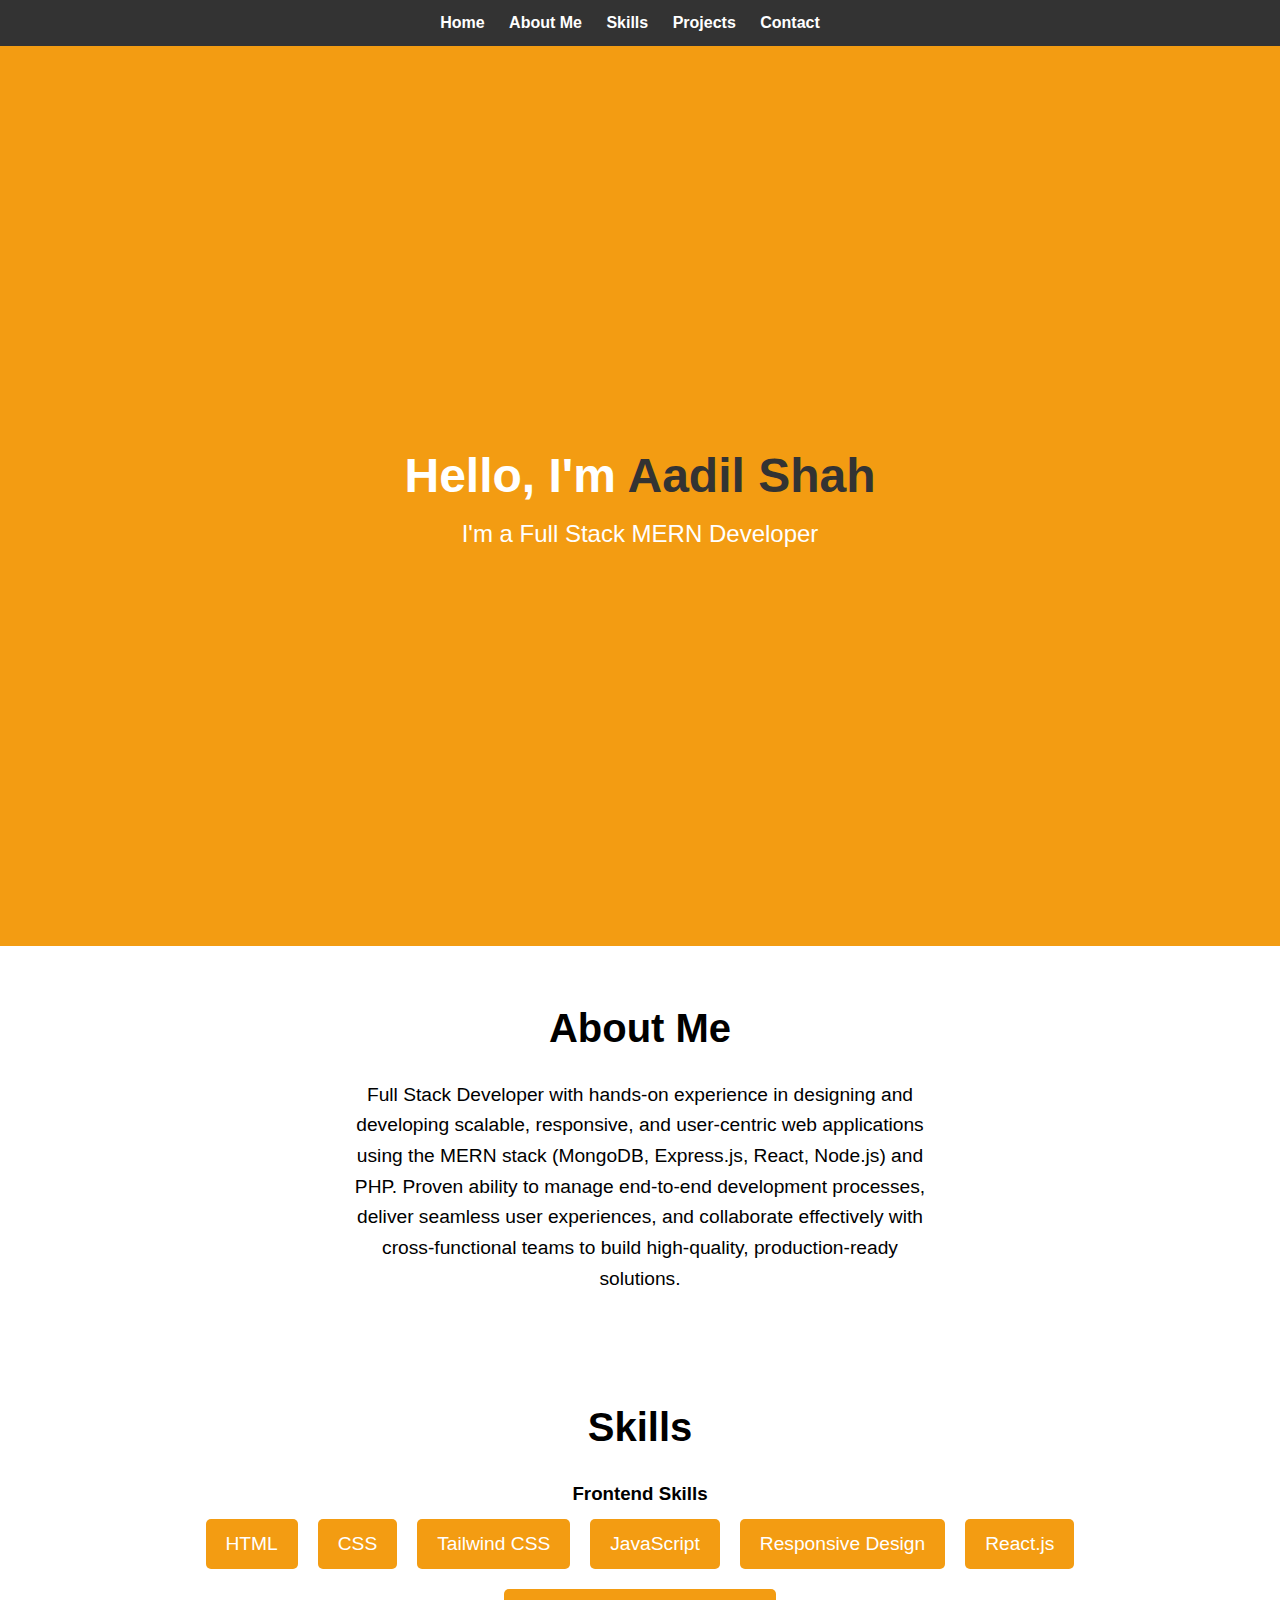
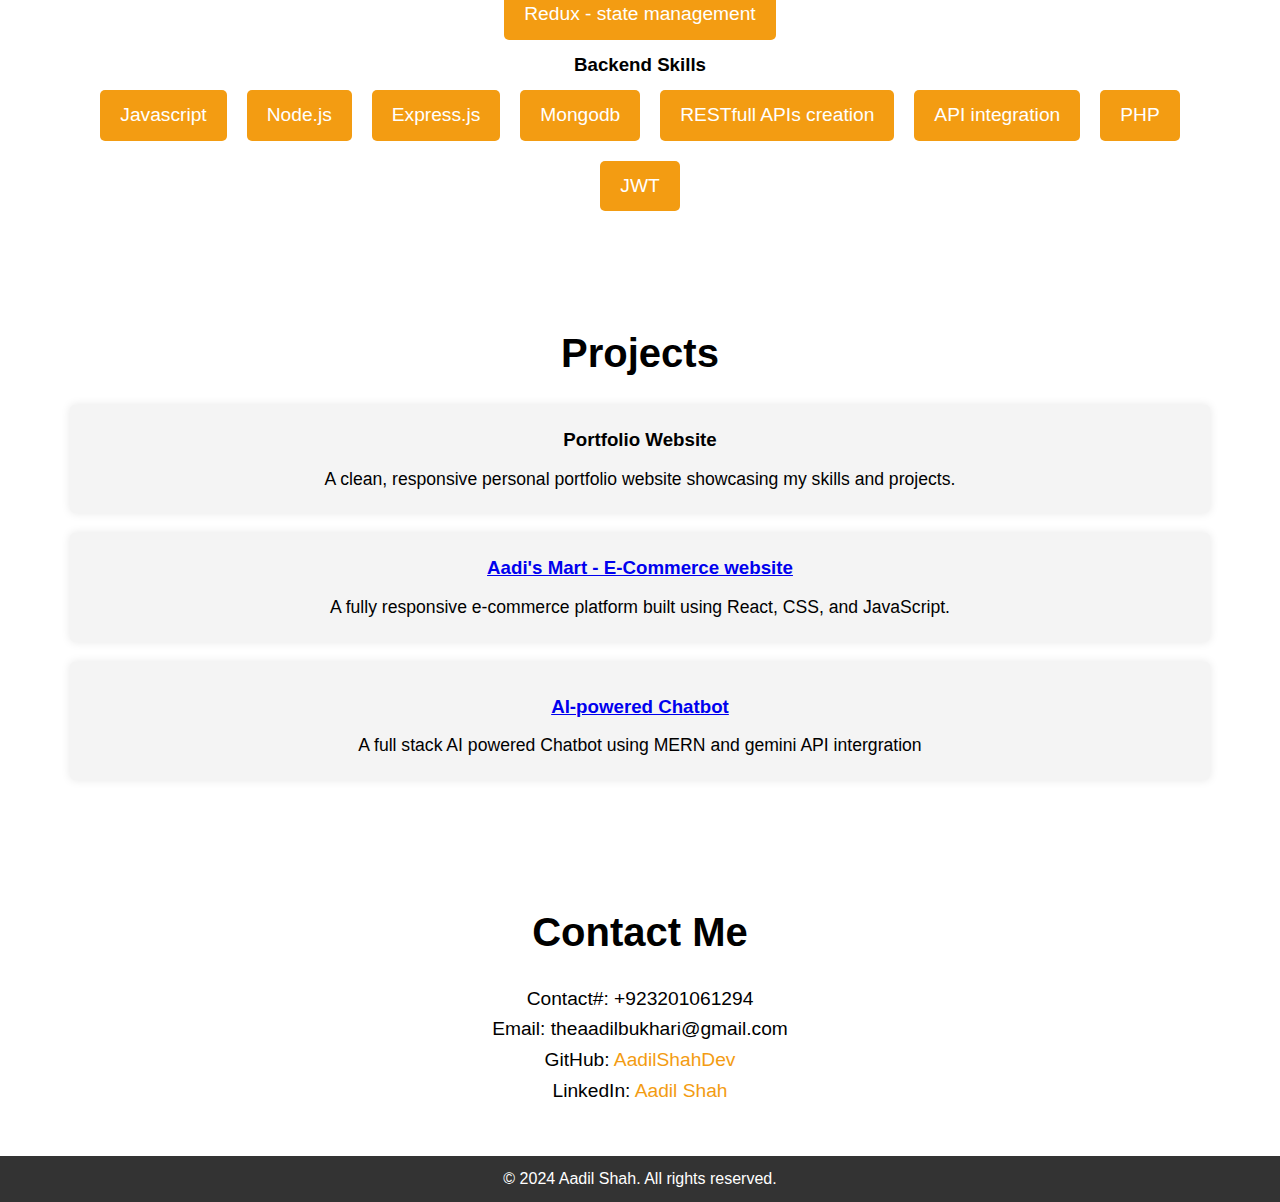
<file: index.html>
<!DOCTYPE html>
<html lang="en">
<head>
    <meta charset="UTF-8">
    <meta name="viewport" content="width=device-width, initial-scale=1.0">
    <title>Aadil Shah | Full Stack MERN Developer</title>
    <link rel="stylesheet" href="styles.css">
</head>
<body>
    <!-- Navigation Bar -->
    <header>
        <nav>
            <ul>
                <li><a href="#home">Home</a></li>
                <li><a href="#about">About Me</a></li>
                <li><a href="#skills">Skills</a></li>
                <li><a href="#projects">Projects</a></li>
                <li><a href="#contact">Contact</a></li>
            </ul>
        </nav>
    </header>

    <!-- Home Section -->
    <section id="home" class="home-section">
        <div class="home-content">
            <h1>Hello, I'm <span>Aadil Shah</span></h1>
            <p>I'm a Full Stack MERN Developer</p>
        </div>
    </section>

    <!-- About Me Section -->
    <section id="about" class="about-section">
        <h2>About Me</h2>
        <p>
            Full Stack Developer with hands-on experience in designing and developing scalable, responsive, and user-centric
web applications using the MERN stack (MongoDB, Express.js, React, Node.js) and PHP. Proven ability to
manage end-to-end development processes, deliver seamless user experiences, and collaborate effectively with
cross-functional teams to build high-quality, production-ready solutions.</p>
    </section>

    <!-- Skills Section -->
    <section id="skills" class="skills-section">
        <h2>Skills</h2>
        <h3>Frontend Skills</h3>
        <ul>
            <li>HTML</li>
            <li>CSS</li>
            <li>Tailwind CSS</li>
            <li>JavaScript</li>
            <li>Responsive Design</li>
            <li>React.js</li>
            <li>Redux - state management</li>
        </ul>

        <h3>Backend Skills</h3>
        <ul>
            <li>Javascript</li>
            <li>Node.js</li>
            <li>Express.js</li>
            <li>Mongodb</li>
            <li>RESTfull APIs creation</li>
            <li>API integration</li>
            <li>PHP</li>
            <li>JWT</li>
        </ul>
    </section>

    <!-- Projects Section -->
    <section id="projects" class="projects-section">
        <h2>Projects</h2>
        <div class="project-card">
            <h3>Portfolio Website</h3>
            <p>A clean, responsive personal portfolio website showcasing my skills and projects.</p>
        </div>
        <div class="project-card">
            <h3><a href="https://github.com/AadilShahDev/Aadi-Mart-Ecom-Web">Aadi's Mart - E-Commerce website</a></h3>
            <p>A fully responsive e-commerce platform built using React, CSS, and JavaScript.</p>
        </div>
         <div class="project-card">
            <h3>            <h3><a href="https://github.com/AadilShahDev/AI-powered-Chatbot">AI-powered Chatbot</a></h3>
</h3>
            <p>A full stack AI powered Chatbot using MERN and gemini API intergration</p>
        </div>
    </section>

    <!-- Contact Section -->
    <section id="contact" class="contact-section">
        <h2>Contact Me</h2>
        <p>Contact#: +923201061294</p>
        <p>Email: theaadilbukhari@gmail.com</p>
        <p>GitHub: <a href="https://github.com/AadilShahDev">AadilShahDev</a></p>
        <p>LinkedIn: <a href="www.linkedin.com/in/aadil-shah-2421842b9">Aadil Shah</a></p>
    </section>

    <!-- Footer -->
    <footer>
        <p>&copy; 2024 Aadil Shah. All rights reserved.</p>
    </footer>
</body>
</html>
</file>
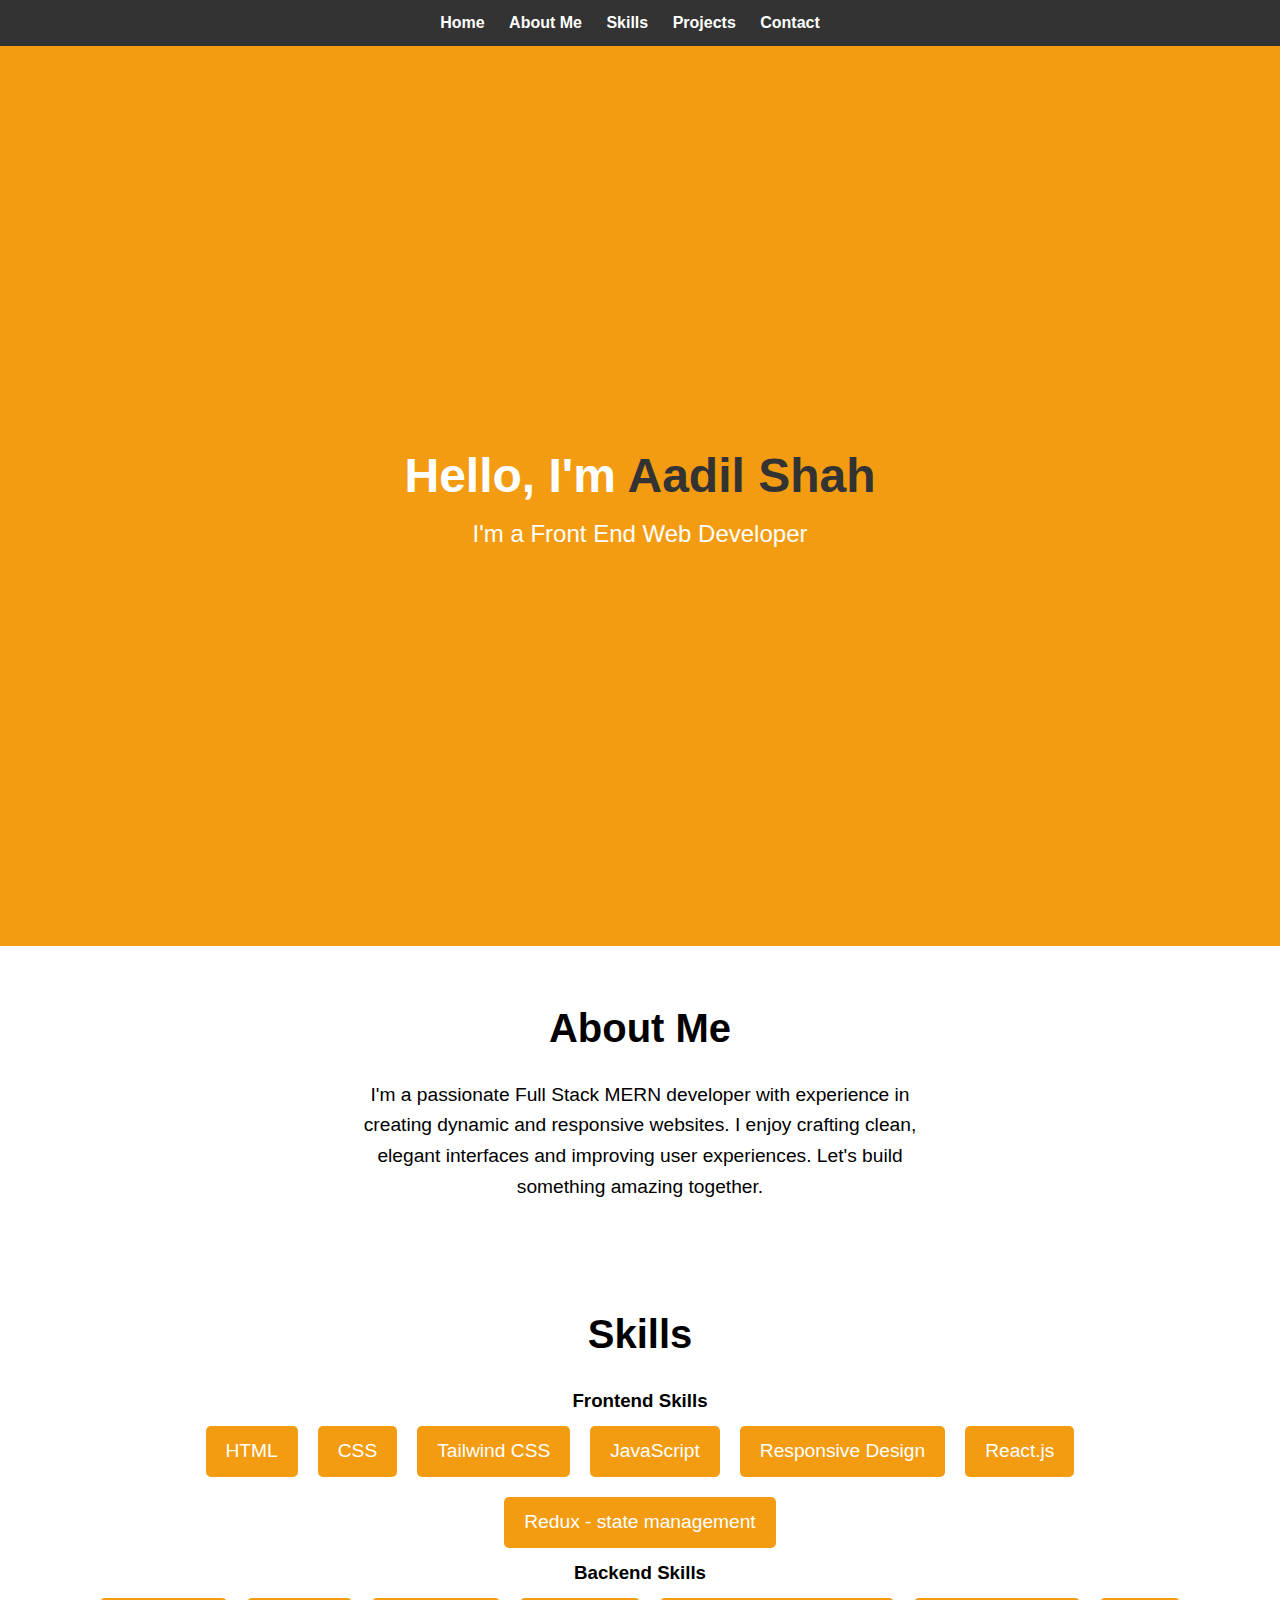
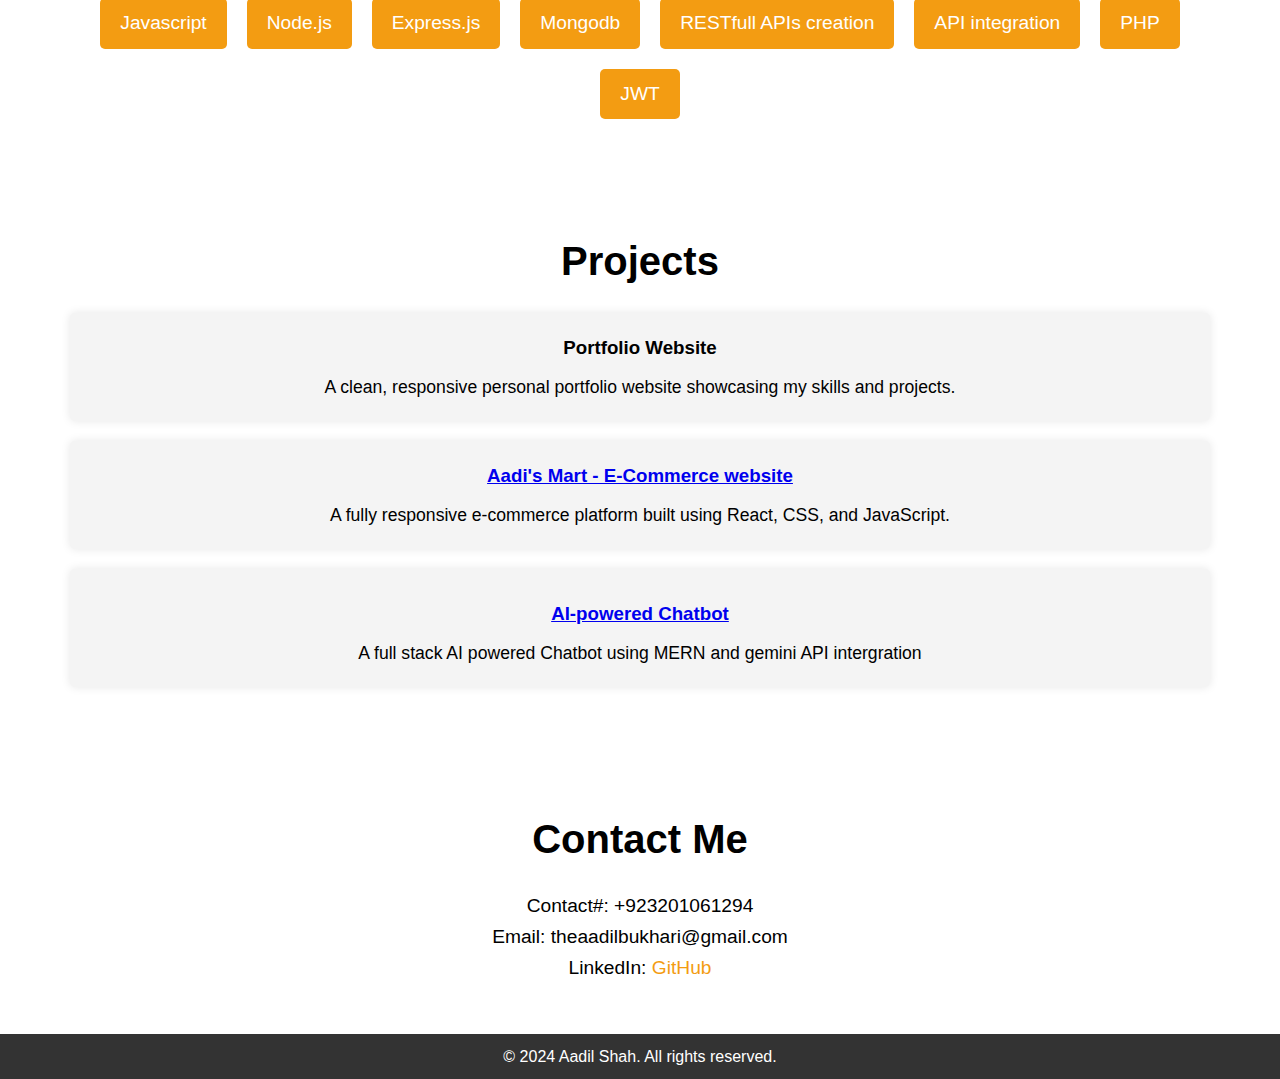
<file: my Portofolio.html>
<!DOCTYPE html>
<html lang="en">
<head>
    <meta charset="UTF-8">
    <meta name="viewport" content="width=device-width, initial-scale=1.0">
    <title>Aadil Shah | Full Stack MERN Developer</title>
    <link rel="stylesheet" href="styles.css">
</head>
<body>
    <!-- Navigation Bar -->
    <header>
        <nav>
            <ul>
                <li><a href="#home">Home</a></li>
                <li><a href="#about">About Me</a></li>
                <li><a href="#skills">Skills</a></li>
                <li><a href="#projects">Projects</a></li>
                <li><a href="#contact">Contact</a></li>
            </ul>
        </nav>
    </header>

    <!-- Home Section -->
    <section id="home" class="home-section">
        <div class="home-content">
            <h1>Hello, I'm <span>Aadil Shah</span></h1>
            <p>I'm a Front End Web Developer</p>
        </div>
    </section>

    <!-- About Me Section -->
    <section id="about" class="about-section">
        <h2>About Me</h2>
        <p>
            I'm a passionate Full Stack MERN developer with experience in creating dynamic and responsive websites. 
            I enjoy crafting clean, elegant interfaces and improving user experiences. Let's build something amazing together.
        </p>
    </section>

    <!-- Skills Section -->
    <section id="skills" class="skills-section">
        <h2>Skills</h2>
        <h3>Frontend Skills</h3>
        <ul>
            <li>HTML</li>
            <li>CSS</li>
            <li>Tailwind CSS</li>
            <li>JavaScript</li>
            <li>Responsive Design</li>
            <li>React.js</li>
            <li>Redux - state management</li>
        </ul>

        <h3>Backend Skills</h3>
        <ul>
            <li>Javascript</li>
            <li>Node.js</li>
            <li>Express.js</li>
            <li>Mongodb</li>
            <li>RESTfull APIs creation</li>
            <li>API integration</li>
            <li>PHP</li>
            <li>JWT</li>
        </ul>
    </section>

    <!-- Projects Section -->
    <section id="projects" class="projects-section">
        <h2>Projects</h2>
        <div class="project-card">
            <h3>Portfolio Website</h3>
            <p>A clean, responsive personal portfolio website showcasing my skills and projects.</p>
        </div>
        <div class="project-card">
            <h3><a href="https://github.com/AadilShahDev/Aadi-Mart-Ecom-Web">Aadi's Mart - E-Commerce website</a></h3>
            <p>A fully responsive e-commerce platform built using React, CSS, and JavaScript.</p>
        </div>
         <div class="project-card">
            <h3>            <h3><a href="https://github.com/AadilShahDev/AI-powered-Chatbot">AI-powered Chatbot</a></h3>
</h3>
            <p>A full stack AI powered Chatbot using MERN and gemini API intergration</p>
        </div>
    </section>

    <!-- Contact Section -->
    <section id="contact" class="contact-section">
        <h2>Contact Me</h2>
        <p>Contact#: +923201061294</p>
        <p>Email: theaadilbukhari@gmail.com</p>
        <p>LinkedIn: <a href="www.linkedin.com/in/aadil-shah-2421842b9">GitHub</a></p>
    </section>

    <!-- Footer -->
    <footer>
        <p>&copy; 2024 Aadil Shah. All rights reserved.</p>
    </footer>
</body>
</html>
</file>
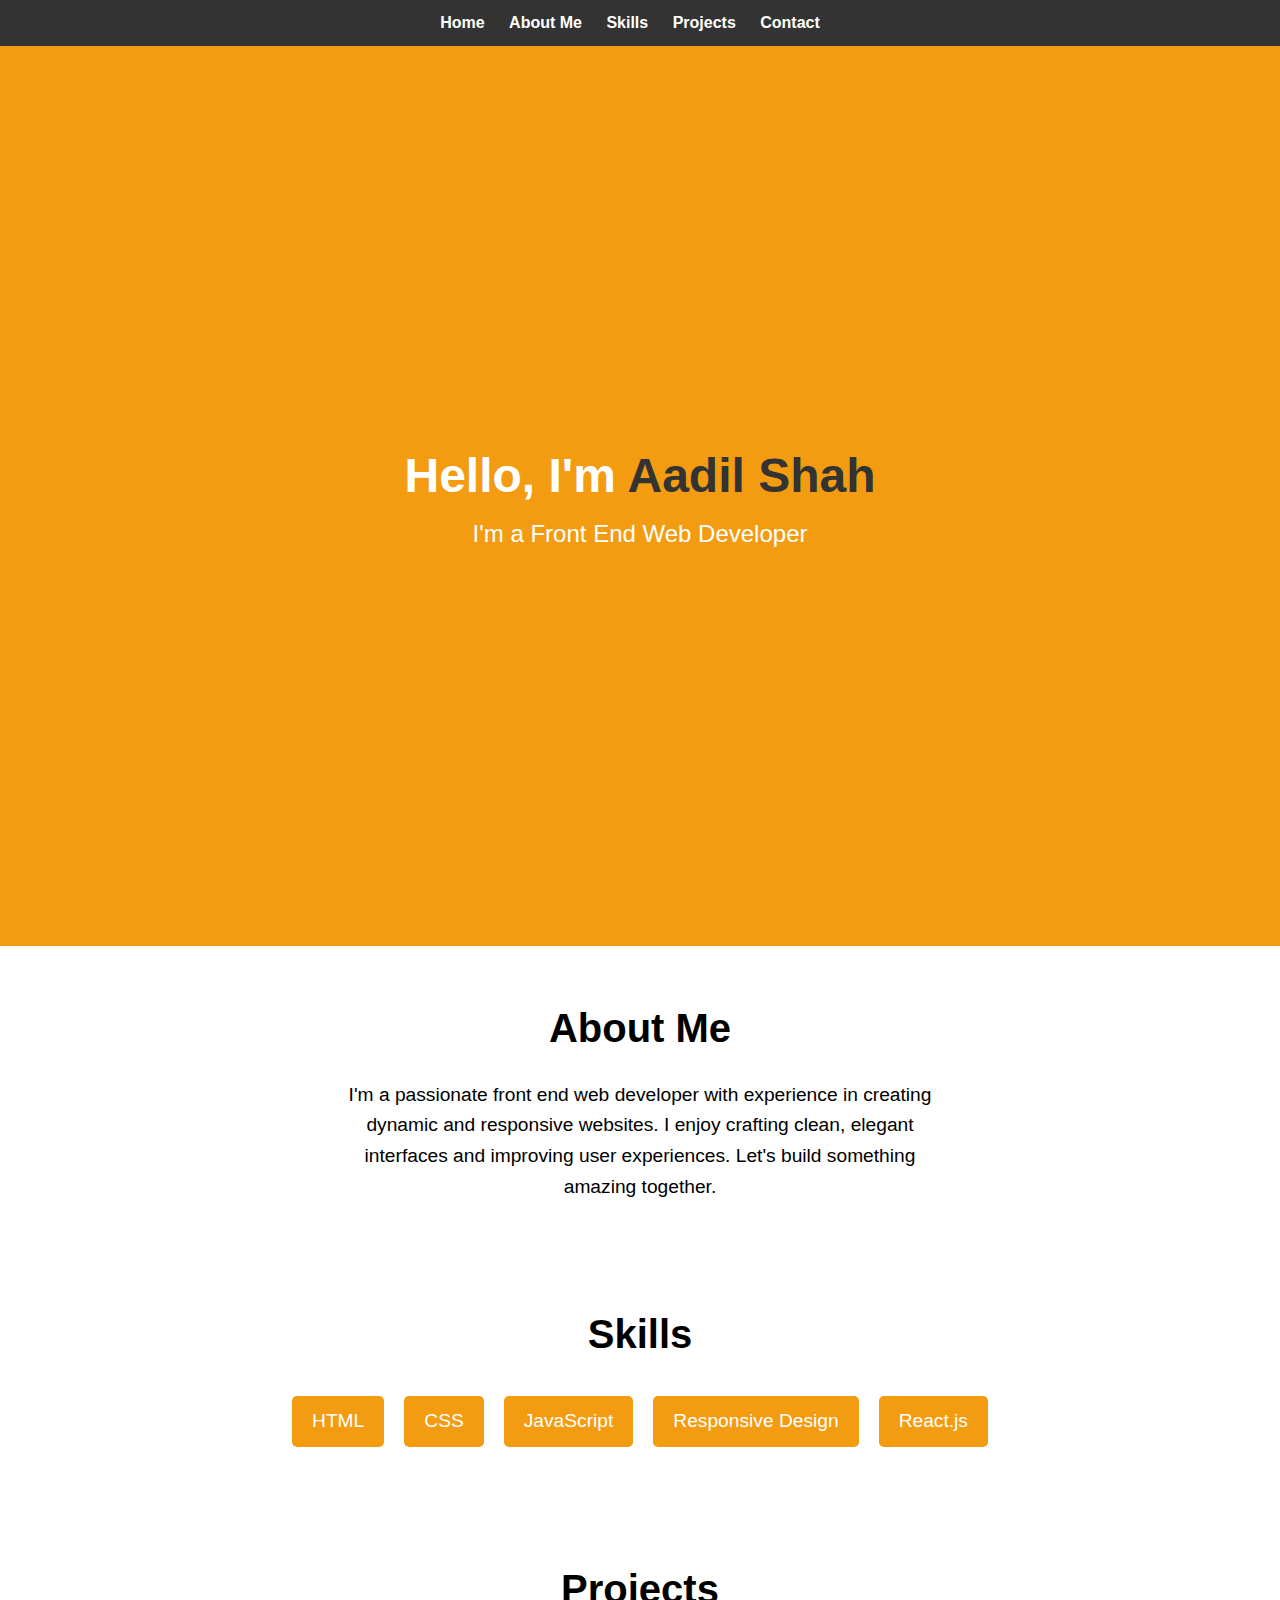
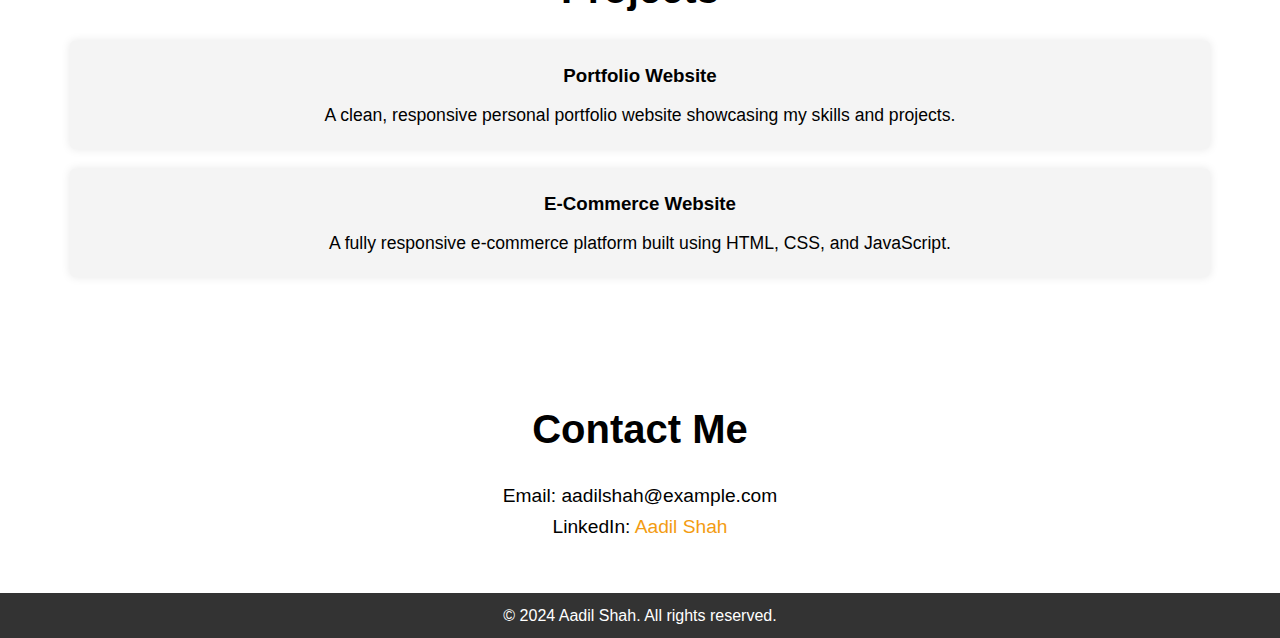
<file: My portofolio/my Portofolio.html>
<!DOCTYPE html>
<html lang="en">
<head>
    <meta charset="UTF-8">
    <meta name="viewport" content="width=device-width, initial-scale=1.0">
    <title>Aadil Shah | Front End Web Developer</title>
    <link rel="stylesheet" href="styles.css">
</head>
<body>
    <!-- Navigation Bar -->
    <header>
        <nav>
            <ul>
                <li><a href="#home">Home</a></li>
                <li><a href="#about">About Me</a></li>
                <li><a href="#skills">Skills</a></li>
                <li><a href="#projects">Projects</a></li>
                <li><a href="#contact">Contact</a></li>
            </ul>
        </nav>
    </header>

    <!-- Home Section -->
    <section id="home" class="home-section">
        <div class="home-content">
            <h1>Hello, I'm <span>Aadil Shah</span></h1>
            <p>I'm a Front End Web Developer</p>
        </div>
    </section>

    <!-- About Me Section -->
    <section id="about" class="about-section">
        <h2>About Me</h2>
        <p>
            I'm a passionate front end web developer with experience in creating dynamic and responsive websites. 
            I enjoy crafting clean, elegant interfaces and improving user experiences. Let's build something amazing together.
        </p>
    </section>

    <!-- Skills Section -->
    <section id="skills" class="skills-section">
        <h2>Skills</h2>
        <ul>
            <li>HTML</li>
            <li>CSS</li>
            <li>JavaScript</li>
            <li>Responsive Design</li>
            <li>React.js</li>
        </ul>
    </section>

    <!-- Projects Section -->
    <section id="projects" class="projects-section">
        <h2>Projects</h2>
        <div class="project-card">
            <h3>Portfolio Website</h3>
            <p>A clean, responsive personal portfolio website showcasing my skills and projects.</p>
        </div>
        <div class="project-card">
            <h3>E-Commerce Website</h3>
            <p>A fully responsive e-commerce platform built using HTML, CSS, and JavaScript.</p>
        </div>
    </section>

    <!-- Contact Section -->
    <section id="contact" class="contact-section">
        <h2>Contact Me</h2>
        <p>Email: aadilshah@example.com</p>
        <p>LinkedIn: <a href="https://www.linkedin.com/in/aadilshah/">Aadil Shah</a></p>
    </section>

    <!-- Footer -->
    <footer>
        <p>&copy; 2024 Aadil Shah. All rights reserved.</p>
    </footer>
</body>
</html>
</file>
<file: styles.css>
/* General Styles */
* {
    margin: 0;
    padding: 0;
    box-sizing: border-box;
    font-family: Arial, sans-serif;
}

body {
    line-height: 1.6;
}

/* Navigation */
header {
    background-color: #333;
    padding: 10px;
    text-align: center;
}

nav ul {
    list-style-type: none;
}

nav ul li {
    display: inline-block;
    margin-right: 20px;
}

nav ul li a {
    color: white;
    text-decoration: none;
    font-weight: bold;
}

nav ul li a:hover {
    color: #f39c12;
}

/* Home Section */
.home-section {
    height: 100vh;
    background-color: #f39c12;
    display: flex;
    justify-content: center;
    align-items: center;
    text-align: center;
}

.home-content h1 {
    font-size: 3em;
    color: white;
}

.home-content span {
    color: #333;
}

.home-content p {
    color: white;
    font-size: 1.5em;
}

/* About Me Section */
.about-section, .skills-section, .projects-section, .contact-section {
    padding: 50px;
    text-align: center;
}

.about-section h2, .skills-section h2, .projects-section h2, .contact-section h2 {
    font-size: 2.5em;
    margin-bottom: 20px;
}

.about-section p {
    max-width: 600px;
    margin: 0 auto;
    font-size: 1.2em;
}

/* Skills Section */
.skills-section ul {
    list-style-type: none;
    display: flex;
    justify-content: center;
    flex-wrap: wrap;
}

.skills-section ul li {
    background-color: #f39c12;
    color: white;
    padding: 10px 20px;
    margin: 10px;
    border-radius: 5px;
    font-size: 1.2em;
}

/* Projects Section */
.projects-section .project-card {
    background-color: #f4f4f4;
    padding: 20px;
    margin: 20px;
    border-radius: 5px;
    box-shadow: 0 0 10px rgba(0, 0, 0, 0.1);
}

.projects-section .project-card h3 {
    margin-bottom: 10px;
}

.projects-section .project-card p {
    font-size: 1.1em;
}

/* Contact Section */
.contact-section p {
    font-size: 1.2em;
}

.contact-section a {
    color: #f39c12;
    text-decoration: none;
}

.contact-section a:hover {
    text-decoration: underline;
}

/* Footer */
footer {
    background-color: #333;
    color: white;
    text-align: center;
    padding: 10px;
}

/* Responsive Design */
@media (max-width: 768px) {
    nav ul li {
        display: block;
        margin-bottom: 10px;
    }

    .home-content h1 {
        font-size: 2.5em;
    }

    .home-content p {
        font-size: 1.2em;
    }
}
</file>
<file: My portofolio/styles.css>
/* General Styles */
* {
    margin: 0;
    padding: 0;
    box-sizing: border-box;
    font-family: Arial, sans-serif;
}

body {
    line-height: 1.6;
}

/* Navigation */
header {
    background-color: #333;
    padding: 10px;
    text-align: center;
}

nav ul {
    list-style-type: none;
}

nav ul li {
    display: inline-block;
    margin-right: 20px;
}

nav ul li a {
    color: white;
    text-decoration: none;
    font-weight: bold;
}

nav ul li a:hover {
    color: #f39c12;
}

/* Home Section */
.home-section {
    height: 100vh;
    background-color: #f39c12;
    display: flex;
    justify-content: center;
    align-items: center;
    text-align: center;
}

.home-content h1 {
    font-size: 3em;
    color: white;
}

.home-content span {
    color: #333;
}

.home-content p {
    color: white;
    font-size: 1.5em;
}

/* About Me Section */
.about-section, .skills-section, .projects-section, .contact-section {
    padding: 50px;
    text-align: center;
}

.about-section h2, .skills-section h2, .projects-section h2, .contact-section h2 {
    font-size: 2.5em;
    margin-bottom: 20px;
}

.about-section p {
    max-width: 600px;
    margin: 0 auto;
    font-size: 1.2em;
}

/* Skills Section */
.skills-section ul {
    list-style-type: none;
    display: flex;
    justify-content: center;
    flex-wrap: wrap;
}

.skills-section ul li {
    background-color: #f39c12;
    color: white;
    padding: 10px 20px;
    margin: 10px;
    border-radius: 5px;
    font-size: 1.2em;
}

/* Projects Section */
.projects-section .project-card {
    background-color: #f4f4f4;
    padding: 20px;
    margin: 20px;
    border-radius: 5px;
    box-shadow: 0 0 10px rgba(0, 0, 0, 0.1);
}

.projects-section .project-card h3 {
    margin-bottom: 10px;
}

.projects-section .project-card p {
    font-size: 1.1em;
}

/* Contact Section */
.contact-section p {
    font-size: 1.2em;
}

.contact-section a {
    color: #f39c12;
    text-decoration: none;
}

.contact-section a:hover {
    text-decoration: underline;
}

/* Footer */
footer {
    background-color: #333;
    color: white;
    text-align: center;
    padding: 10px;
}

/* Responsive Design */
@media (max-width: 768px) {
    nav ul li {
        display: block;
        margin-bottom: 10px;
    }

    .home-content h1 {
        font-size: 2.5em;
    }

    .home-content p {
        font-size: 1.2em;
    }
}
</file>
